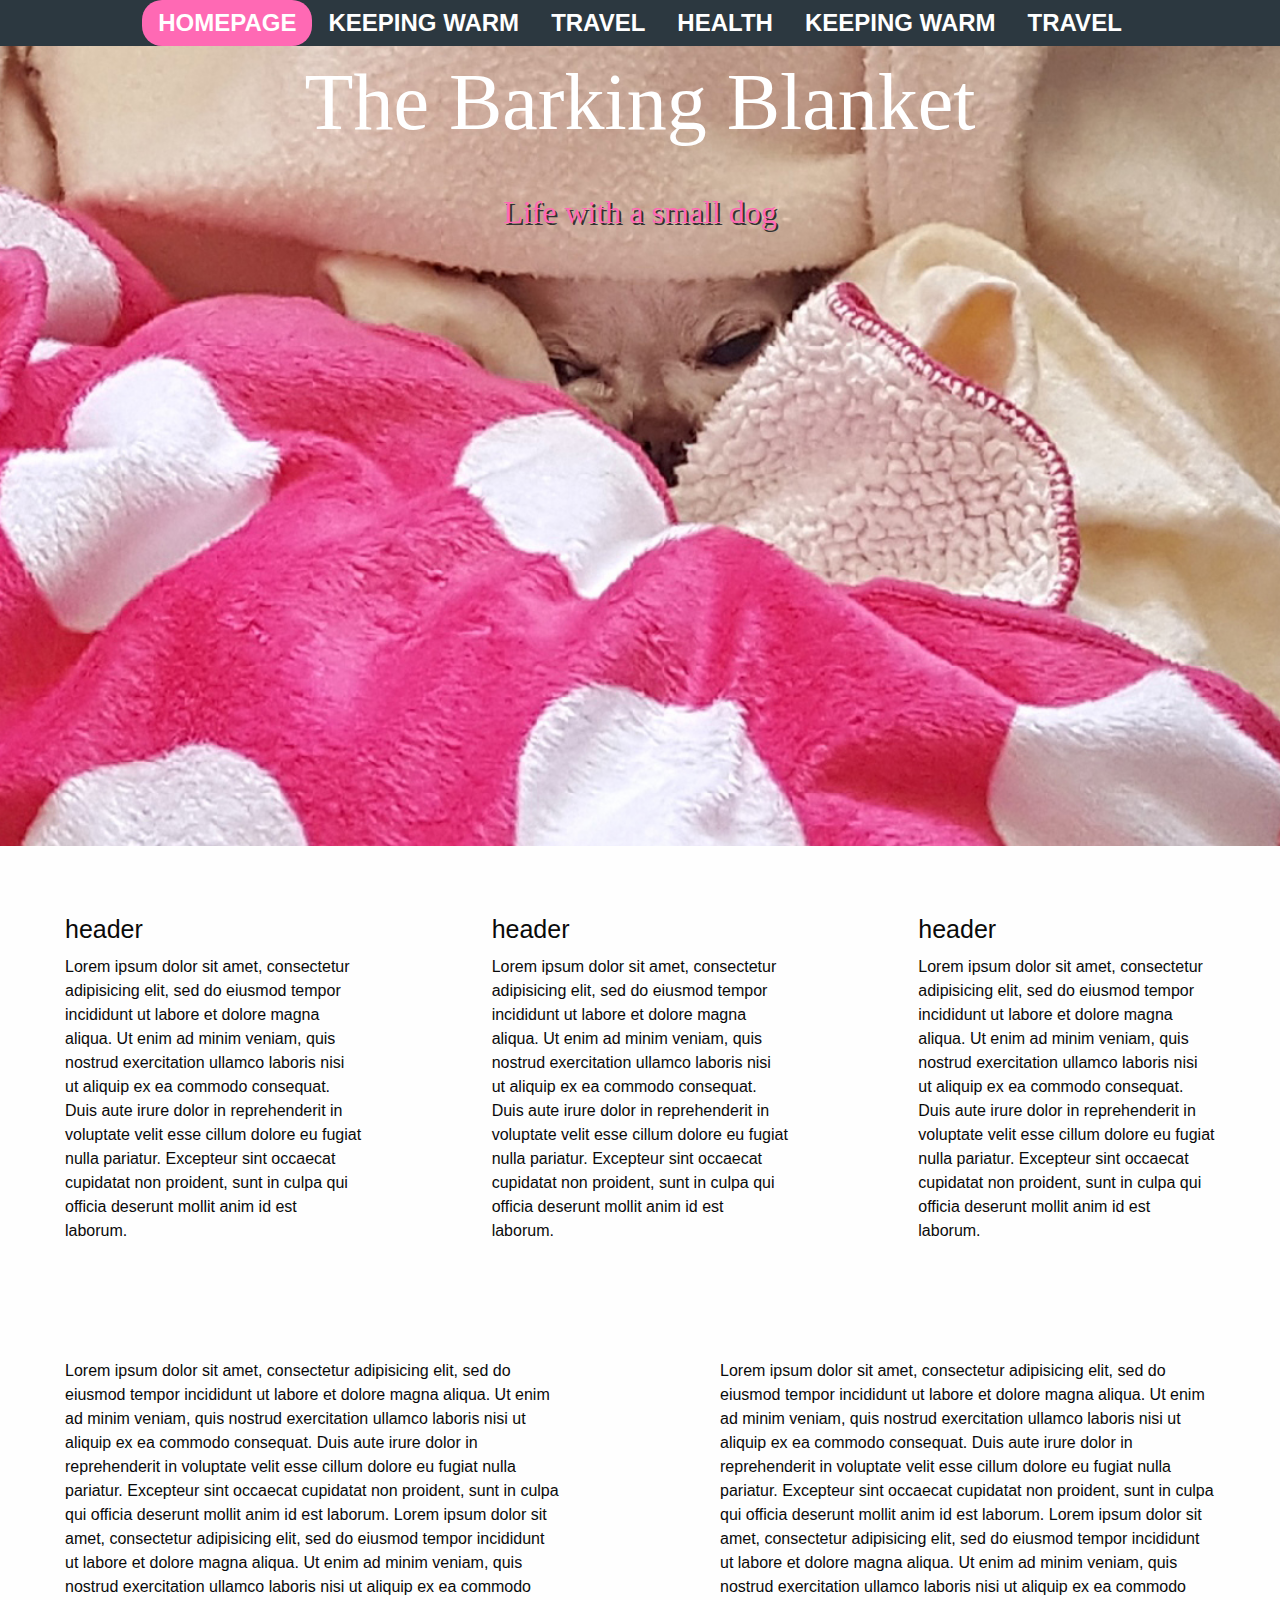
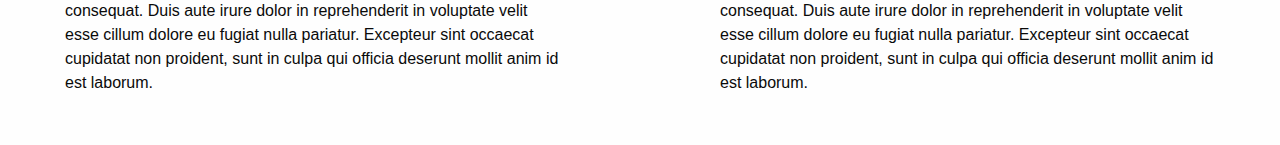
<file: index.html>
<!DOCTYPE html>
<html lang="en">

<head>

    <link rel="stylesheet" href="css/foundation.css">
    <meta charset="utf-8">
    <meta http-equiv="x-ua-compatible" content="ie=edge">
    <meta name="viewport" content="width=device-width, initial-scale=1.0">
    <title>Living with an apple head Chihuahua</title>
    <link rel="stylesheet" href="css/app.css">

</head>

<body>

    <div class="title-bar" data-responsive-toggle="mainNav" data-hide-for="medium">
        <button class="menu-icon" type="button" data-toggle="mainNav"></button>
        <div class="title-bar-title">Menu</div>
    </div>

    <div id="mainNav">


        <div class="top-bar-left">
            <ul class="menu align-center vertical medium-horizontal" data-dropdown-menu>
                <li class="active"><a href="index.html">HOMEPAGE</a></li>
                <li><a href="keepingwarm.html">KEEPING WARM</a></li>
                <li><a href="travel.html">TRAVEL</a></li>
                <li><a href="health.html">HEALTH</a></li>
                <li><a href="keepingwarm2.html">KEEPING WARM</a></li>
                <li><a href="keepingwarm3.html">TRAVEL</a></li>
            </ul>
        </div>

    </div>
    <div>

        <div>
            <nav class="headImg">
                <div>
                    <h1 class="overlay1">The Barking Blanket</h1><br>
                    <h3 class="overlay2">Life with a small dog</h3>
                </div>
            </nav>

        </div>
    </div>
    <div class="grid-x grid-padding-x">
        <div class="large-4 medium-4 small-12 cell">
            <div class="morePadding">
                <p>
                    <h4>header</h4>Lorem ipsum dolor sit amet, consectetur adipisicing elit, sed do eiusmod tempor incididunt ut labore et dolore magna aliqua. Ut enim ad minim veniam, quis nostrud exercitation ullamco laboris nisi ut aliquip ex ea commodo consequat.
                    Duis aute irure dolor in reprehenderit in voluptate velit esse cillum dolore eu fugiat nulla pariatur. Excepteur sint occaecat cupidatat non proident, sunt in culpa qui officia deserunt mollit anim id est laborum.</p>
            </div>
        </div>
        <div class="large-4 medium-4 small-12 cell">
            <div class="morePadding">
                <p>
                    <h4>header</h4>Lorem ipsum dolor sit amet, consectetur adipisicing elit, sed do eiusmod tempor incididunt ut labore et dolore magna aliqua. Ut enim ad minim veniam, quis nostrud exercitation ullamco laboris nisi ut aliquip ex ea commodo consequat.
                    Duis aute irure dolor in reprehenderit in voluptate velit esse cillum dolore eu fugiat nulla pariatur. Excepteur sint occaecat cupidatat non proident, sunt in culpa qui officia deserunt mollit anim id est laborum.</p>
            </div>
        </div>
        <div class="large-4 medium-4 small-12 cell">
            <div class="morePadding">
                <p>
                    <h4>header</h4>Lorem ipsum dolor sit amet, consectetur adipisicing elit, sed do eiusmod tempor incididunt ut labore et dolore magna aliqua. Ut enim ad minim veniam, quis nostrud exercitation ullamco laboris nisi ut aliquip ex ea commodo consequat.
                    Duis aute irure dolor in reprehenderit in voluptate velit esse cillum dolore eu fugiat nulla pariatur. Excepteur sint occaecat cupidatat non proident, sunt in culpa qui officia deserunt mollit anim id est laborum.</p>
            </div>
        </div>

        <div class="grid-x grid-padding-x grid-margin-x">
            <div class="large-6 medium-6 small-12 cell">
                <div class="morePadding">
                    Lorem ipsum dolor sit amet, consectetur adipisicing elit, sed do eiusmod tempor incididunt ut labore et dolore magna aliqua. Ut enim ad minim veniam, quis nostrud exercitation ullamco laboris nisi ut aliquip ex ea commodo consequat. Duis aute irure dolor
                    in reprehenderit in voluptate velit esse cillum dolore eu fugiat nulla pariatur. Excepteur sint occaecat cupidatat non proident, sunt in culpa qui officia deserunt mollit anim id est laborum. Lorem ipsum dolor sit amet, consectetur
                    adipisicing elit, sed do eiusmod tempor incididunt ut labore et dolore magna aliqua. Ut enim ad minim veniam, quis nostrud exercitation ullamco laboris nisi ut aliquip ex ea commodo consequat. Duis aute irure dolor in reprehenderit
                    in voluptate velit esse cillum dolore eu fugiat nulla pariatur. Excepteur sint occaecat cupidatat non proident, sunt in culpa qui officia deserunt mollit anim id est laborum.
                </div>
            </div>
            <div class="large-6 medium-6 small-12 cell grid-margin-x">
                <div class="morePadding">
                    Lorem ipsum dolor sit amet, consectetur adipisicing elit, sed do eiusmod tempor incididunt ut labore et dolore magna aliqua. Ut enim ad minim veniam, quis nostrud exercitation ullamco laboris nisi ut aliquip ex ea commodo consequat. Duis aute irure dolor
                    in reprehenderit in voluptate velit esse cillum dolore eu fugiat nulla pariatur. Excepteur sint occaecat cupidatat non proident, sunt in culpa qui officia deserunt mollit anim id est laborum. Lorem ipsum dolor sit amet, consectetur
                    adipisicing elit, sed do eiusmod tempor incididunt ut labore et dolore magna aliqua. Ut enim ad minim veniam, quis nostrud exercitation ullamco laboris nisi ut aliquip ex ea commodo consequat. Duis aute irure dolor in reprehenderit
                    in voluptate velit esse cillum dolore eu fugiat nulla pariatur. Excepteur sint occaecat cupidatat non proident, sunt in culpa qui officia deserunt mollit anim id est laborum.
                </div>
            </div>
        </div>

        <script src="js/vendor/jquery.js"></script>
        <script src="js/vendor/what-input.js"></script>
        <script src="js/vendor/foundation.js"></script>
        <script src="js/app.js"></script>
</body>

</html>
</file>
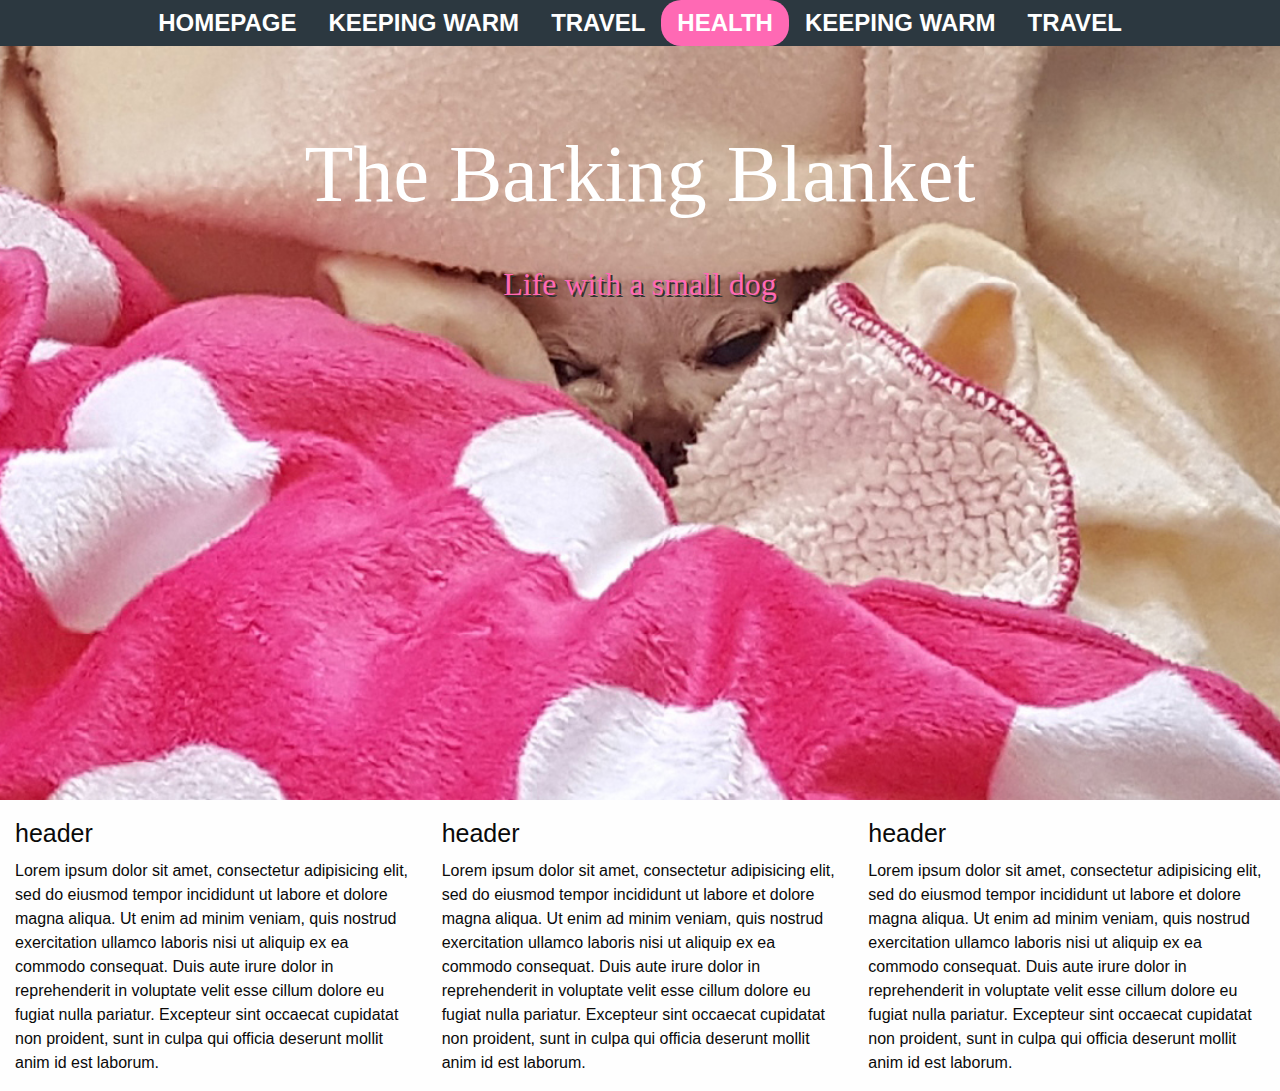
<file: health.html>
<!DOCTYPE html>
<html lang="en">

<head>

    <meta charset="utf-8">
    <meta http-equiv="x-ua-compatible" content="ie=edge">
    <meta name="viewport" content="width=device-width, initial-scale=1.0">
    <title>Living with an apple head Chihuahua</title>
    <link rel="stylesheet" href="css/foundation.css">
    <link rel="stylesheet" href="css/app.css">

</head>

<body>

    <div class="title-bar" data-responsive-toggle="mainNav" data-hide-for="medium">
        <button class="menu-icon" type="button" data-toggle="mainNav"></button>
        <div class="title-bar-title">Menu</div>
    </div>

    <div id="mainNav">

        <nav class="headImg">
            <div class="top-bar-left">

                <ul class="menu align-center vertical medium-horizontal" data-dropdown-menu>
                    <li><a href="index.html">HOMEPAGE</a></li>
                    <li><a href="keepingwarm.html">KEEPING WARM</a></li>
                    <li><a href="travel.html">TRAVEL</a></li>
                    <li class="active"><a href="health.html">HEALTH</a></li>
                    <li><a href="keepingwarm2.html">KEEPING WARM</a></li>
                    <li><a href="keepingwarm3.html">TRAVEL</a></li>
                </ul>

                <div>
                    <br><br><br>
                    <!-- really need to fix this-->
                    <h1 class="overlay1">The Barking Blanket</h1><br>
                    <h3 class="overlay2">Life with a small dog</h3>
                </div>

            </div>
        </nav>
    </div>
    <div class="grid-x grid-padding-x">
      <div class="large-4 medium-4 small-12 cell">
        <div>
          <p><h4>header</h4>Lorem ipsum dolor sit amet, consectetur adipisicing elit, sed do eiusmod tempor incididunt ut labore et dolore magna aliqua. Ut enim ad minim veniam, quis nostrud exercitation ullamco laboris nisi ut aliquip ex ea commodo consequat. Duis aute irure dolor in reprehenderit in voluptate velit esse cillum dolore eu fugiat nulla pariatur. Excepteur sint occaecat cupidatat non proident, sunt in culpa qui officia deserunt mollit anim id est laborum.</p>
        </div>
      </div>
      <div class="large-4 medium-4 small-12 cell">
        <div>
          <p><h4>header</h4>Lorem ipsum dolor sit amet, consectetur adipisicing elit, sed do eiusmod tempor incididunt ut labore et dolore magna aliqua. Ut enim ad minim veniam, quis nostrud exercitation ullamco laboris nisi ut aliquip ex ea commodo consequat. Duis aute irure dolor in reprehenderit in voluptate velit esse cillum dolore eu fugiat nulla pariatur. Excepteur sint occaecat cupidatat non proident, sunt in culpa qui officia deserunt mollit anim id est laborum.</p>
        </div>
      </div>
      <div class="large-4 medium-4 small-12 cell">
        <div>
          <p><h4>header</h4>Lorem ipsum dolor sit amet, consectetur adipisicing elit, sed do eiusmod tempor incididunt ut labore et dolore magna aliqua. Ut enim ad minim veniam, quis nostrud exercitation ullamco laboris nisi ut aliquip ex ea commodo consequat. Duis aute irure dolor in reprehenderit in voluptate velit esse cillum dolore eu fugiat nulla pariatur. Excepteur sint occaecat cupidatat non proident, sunt in culpa qui officia deserunt mollit anim id est laborum.</p>
        </div>
      </div>
    </div>

    <script src="js/vendor/jquery.js"></script>
    <script src="js/vendor/what-input.js"></script>
    <script src="js/vendor/foundation.js"></script>
    <script src="js/app.js"></script>
</body>

</html>
</file>
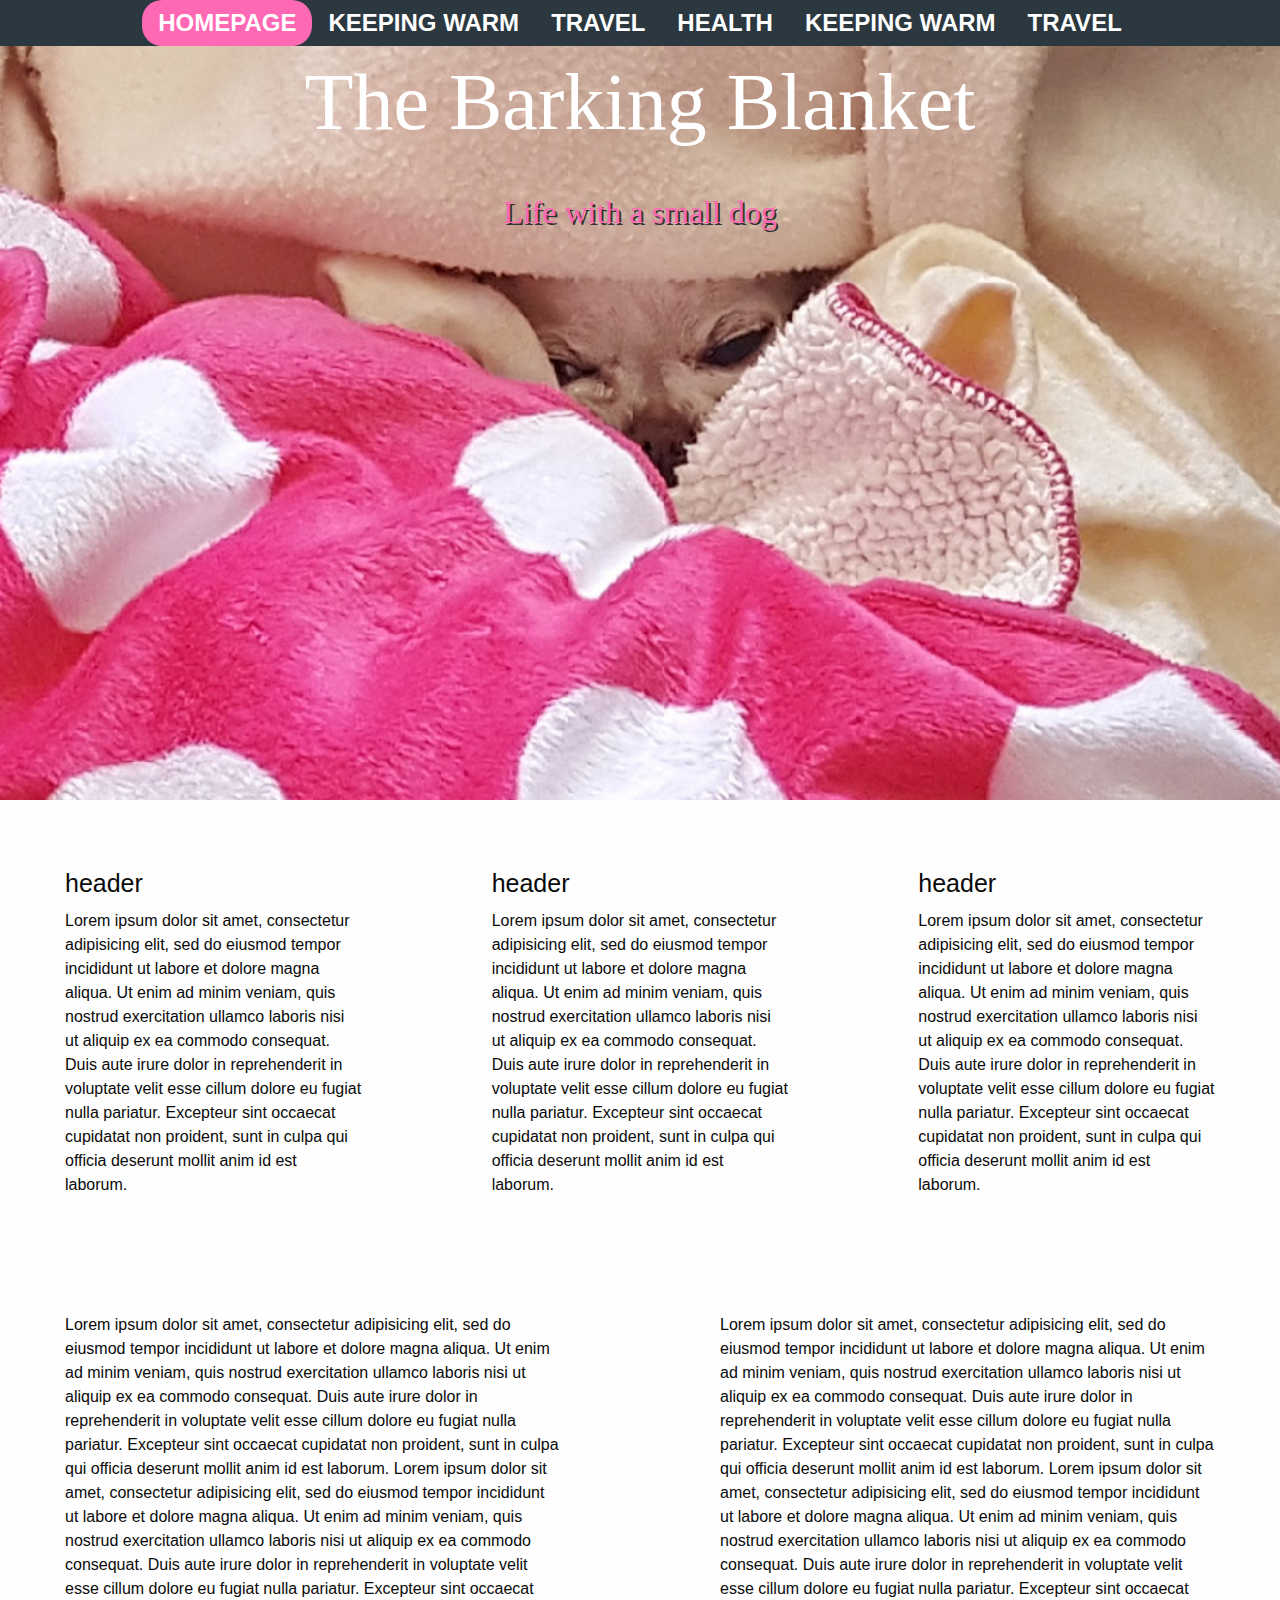
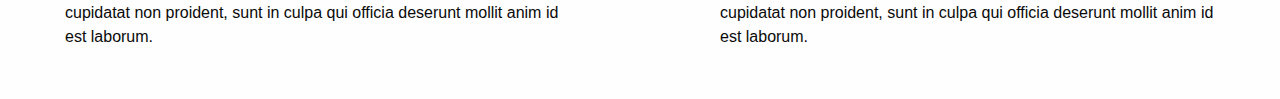
<file: index_bu.html>
<!DOCTYPE html>
<html lang="en">

<head>

    <link rel="stylesheet" href="css/foundation.css">
    <meta charset="utf-8">
    <meta http-equiv="x-ua-compatible" content="ie=edge">
    <meta name="viewport" content="width=device-width, initial-scale=1.0">
    <title>Living with an apple head Chihuahua</title>
    <link rel="stylesheet" href="css/app.css">

</head>

<body>

    <div class="title-bar" data-responsive-toggle="mainNav" data-hide-for="medium">
        <button class="menu-icon" type="button" data-toggle="mainNav"></button>
        <div class="title-bar-title">Menu</div>
    </div>

    <div id="mainNav">

        <nav class="headImg">
            <div class="top-bar-left">

                <ul class="menu align-center vertical medium-horizontal" data-dropdown-menu>
                    <li class="active"><a href="index.html">HOMEPAGE</a></li>
                    <li><a href="keepingwarm.html">KEEPING WARM</a></li>
                    <li><a href="travel.html">TRAVEL</a></li>
                    <li><a href="health.html">HEALTH</a></li>
                    <li><a href="keepingwarm2.html">KEEPING WARM</a></li>
                    <li><a href="keepingwarm3.html">TRAVEL</a></li>
                </ul>

                <div class="grid-x ">
                    <div class="cell">
                        <h1 class="overlay1">The Barking Blanket</h1><br>
                        <h3 class="overlay2">Life with a small dog</h3>
                    </div>
                </div>

            </div>
        </nav>
    </div>
    <div class="grid-x grid-padding-x">
        <div class="large-4 medium-4 small-12 cell">
            <div class="morePadding"><p>
                <h4>header</h4>Lorem ipsum dolor sit amet, consectetur adipisicing elit, sed do eiusmod tempor incididunt ut labore et dolore magna aliqua. Ut enim ad minim veniam, quis nostrud exercitation ullamco laboris nisi ut aliquip ex ea commodo consequat. Duis
                aute irure dolor in reprehenderit in voluptate velit esse cillum dolore eu fugiat nulla pariatur. Excepteur sint occaecat cupidatat non proident, sunt in culpa qui officia deserunt mollit anim id est laborum.</p>
            </div>
        </div>
        <div class="large-4 medium-4 small-12 cell">
            <div class="morePadding"><p>
                <h4>header</h4>Lorem ipsum dolor sit amet, consectetur adipisicing elit, sed do eiusmod tempor incididunt ut labore et dolore magna aliqua. Ut enim ad minim veniam, quis nostrud exercitation ullamco laboris nisi ut aliquip ex ea commodo consequat. Duis
                aute irure dolor in reprehenderit in voluptate velit esse cillum dolore eu fugiat nulla pariatur. Excepteur sint occaecat cupidatat non proident, sunt in culpa qui officia deserunt mollit anim id est laborum.</p>
            </div>
        </div>
        <div class="large-4 medium-4 small-12 cell">
            <div class="morePadding"><p>
                <h4>header</h4>Lorem ipsum dolor sit amet, consectetur adipisicing elit, sed do eiusmod tempor incididunt ut labore et dolore magna aliqua. Ut enim ad minim veniam, quis nostrud exercitation ullamco laboris nisi ut aliquip ex ea commodo consequat. Duis
                aute irure dolor in reprehenderit in voluptate velit esse cillum dolore eu fugiat nulla pariatur. Excepteur sint occaecat cupidatat non proident, sunt in culpa qui officia deserunt mollit anim id est laborum.</p>
            </div>
        </div>

        <div class="grid-x grid-padding-x grid-margin-x">
            <div class="large-6 medium-6 small-12 cell">
                <div class="morePadding">
                    Lorem ipsum dolor sit amet, consectetur adipisicing elit, sed do eiusmod tempor incididunt ut labore et dolore magna aliqua. Ut enim ad minim veniam, quis nostrud exercitation ullamco laboris nisi ut aliquip ex ea commodo consequat. Duis aute irure dolor
                    in reprehenderit in voluptate velit esse cillum dolore eu fugiat nulla pariatur. Excepteur sint occaecat cupidatat non proident, sunt in culpa qui officia deserunt mollit anim id est laborum. Lorem ipsum dolor sit amet, consectetur
                    adipisicing elit, sed do eiusmod tempor incididunt ut labore et dolore magna aliqua. Ut enim ad minim veniam, quis nostrud exercitation ullamco laboris nisi ut aliquip ex ea commodo consequat. Duis aute irure dolor in reprehenderit
                    in voluptate velit esse cillum dolore eu fugiat nulla pariatur. Excepteur sint occaecat cupidatat non proident, sunt in culpa qui officia deserunt mollit anim id est laborum.
                </div>
            </div>
            <div class="large-6 medium-6 small-12 cell grid-margin-x">
                <div class="morePadding">
                    Lorem ipsum dolor sit amet, consectetur adipisicing elit, sed do eiusmod tempor incididunt ut labore et dolore magna aliqua. Ut enim ad minim veniam, quis nostrud exercitation ullamco laboris nisi ut aliquip ex ea commodo consequat. Duis aute irure dolor
                    in reprehenderit in voluptate velit esse cillum dolore eu fugiat nulla pariatur. Excepteur sint occaecat cupidatat non proident, sunt in culpa qui officia deserunt mollit anim id est laborum. Lorem ipsum dolor sit amet, consectetur
                    adipisicing elit, sed do eiusmod tempor incididunt ut labore et dolore magna aliqua. Ut enim ad minim veniam, quis nostrud exercitation ullamco laboris nisi ut aliquip ex ea commodo consequat. Duis aute irure dolor in reprehenderit
                    in voluptate velit esse cillum dolore eu fugiat nulla pariatur. Excepteur sint occaecat cupidatat non proident, sunt in culpa qui officia deserunt mollit anim id est laborum.
                </div>
            </div>
        </div>

        <script src="js/vendor/jquery.js"></script>
        <script src="js/vendor/what-input.js"></script>
        <script src="js/vendor/foundation.js"></script>
        <script src="js/app.js"></script>
</body>

</html>
</file>
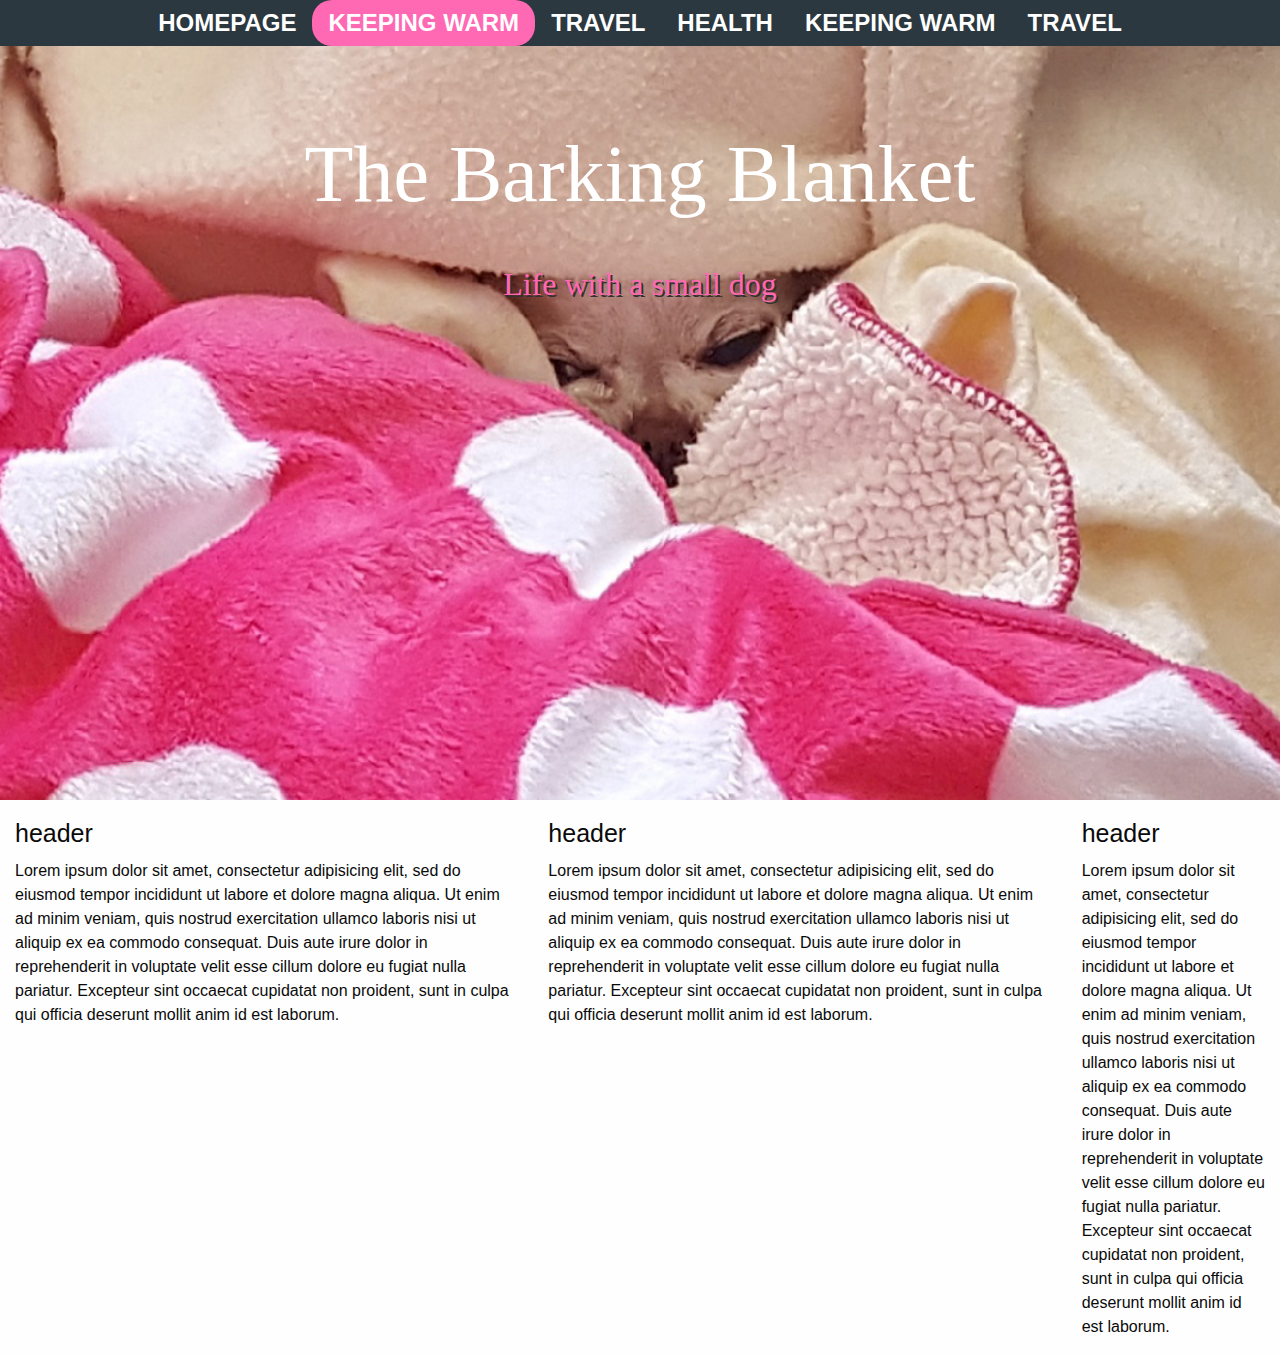
<file: keepingwarm.html>
<!DOCTYPE html>
<html lang="en">

<head>

    <meta charset="utf-8">
    <meta http-equiv="x-ua-compatible" content="ie=edge">
    <meta name="viewport" content="width=device-width, initial-scale=1.0">
    <title>Living with an apple head Chihuahua</title>
    <link rel="stylesheet" href="css/foundation.css">
    <link rel="stylesheet" href="css/app.css">

</head>

<body>

    <div class="title-bar" data-responsive-toggle="mainNav" data-hide-for="medium">
        <button class="menu-icon" type="button" data-toggle="mainNav"></button>
        <div class="title-bar-title">Menu</div>
    </div>

    <div id="mainNav">

        <nav class="headImg">
            <div class="top-bar-left">

                <ul class="menu align-center vertical medium-horizontal" data-dropdown-menu>
                    <li><a href="index.html">HOMEPAGE</a></li>
                    <li class="active"><a href="keepingwarm.html">KEEPING WARM</a></li>
                    <li><a href="travel.html">TRAVEL</a></li>
                    <li><a href="health.html">HEALTH</a></li>
                    <li><a href="keepingwarm2.html">KEEPING WARM</a></li>
                    <li><a href="keepingwarm3.html">TRAVEL</a></li>
                </ul>

                <div>
                    <br><br><br>
                    <!-- really need to fix this-->
                    <h1 class="overlay1">The Barking Blanket</h1><br>
                    <h3 class="overlay2">Life with a small dog</h3>
                </div>

            </div>
        </nav>
    </div>
    <div class="grid-x grid-padding-x">
      <div class="large-5 medium-5 small-12 cell">
        <div>
          <p><h4>header</h4>Lorem ipsum dolor sit amet, consectetur adipisicing elit, sed do eiusmod tempor incididunt ut labore et dolore magna aliqua. Ut enim ad minim veniam, quis nostrud exercitation ullamco laboris nisi ut aliquip ex ea commodo consequat. Duis aute irure dolor in reprehenderit in voluptate velit esse cillum dolore eu fugiat nulla pariatur. Excepteur sint occaecat cupidatat non proident, sunt in culpa qui officia deserunt mollit anim id est laborum.</p>
        </div>
      </div>
      <div class="large-5 medium-5 small-12 cell">
        <div>
          <p><h4>header</h4>Lorem ipsum dolor sit amet, consectetur adipisicing elit, sed do eiusmod tempor incididunt ut labore et dolore magna aliqua. Ut enim ad minim veniam, quis nostrud exercitation ullamco laboris nisi ut aliquip ex ea commodo consequat. Duis aute irure dolor in reprehenderit in voluptate velit esse cillum dolore eu fugiat nulla pariatur. Excepteur sint occaecat cupidatat non proident, sunt in culpa qui officia deserunt mollit anim id est laborum.</p>
        </div>
      </div>
      <div class="large-2 medium-2 small-12 cell">
        <div>
          <p><h4>header</h4>Lorem ipsum dolor sit amet, consectetur adipisicing elit, sed do eiusmod tempor incididunt ut labore et dolore magna aliqua. Ut enim ad minim veniam, quis nostrud exercitation ullamco laboris nisi ut aliquip ex ea commodo consequat. Duis aute irure dolor in reprehenderit in voluptate velit esse cillum dolore eu fugiat nulla pariatur. Excepteur sint occaecat cupidatat non proident, sunt in culpa qui officia deserunt mollit anim id est laborum.</p>
        </div>
      </div>
    </div>

    <script src="js/vendor/jquery.js"></script>
    <script src="js/vendor/what-input.js"></script>
    <script src="js/vendor/foundation.js"></script>
    <script src="js/app.js"></script>
</body>

</html>
</file>
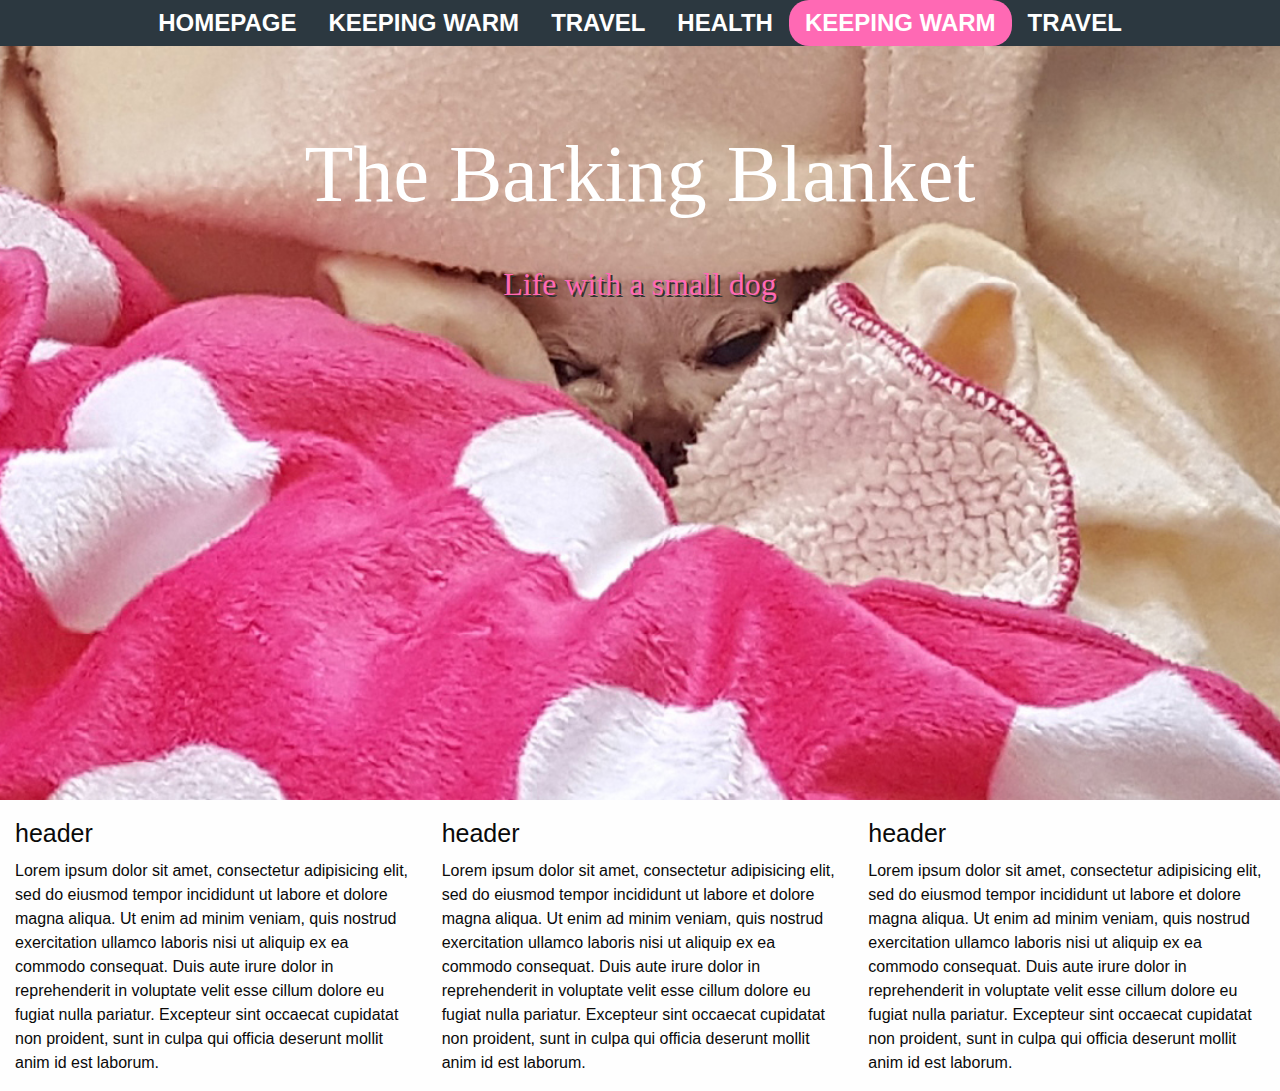
<file: keepingwarm2.html>
<!DOCTYPE html>
<html lang="en">

<head>

    <meta charset="utf-8">
    <meta http-equiv="x-ua-compatible" content="ie=edge">
    <meta name="viewport" content="width=device-width, initial-scale=1.0">
    <title>Living with an apple head Chihuahua</title>
    <link rel="stylesheet" href="css/foundation.css">
    <link rel="stylesheet" href="css/app.css">

</head>

<body>

    <div class="title-bar" data-responsive-toggle="mainNav" data-hide-for="medium">
        <button class="menu-icon" type="button" data-toggle="mainNav"></button>
        <div class="title-bar-title">Menu</div>
    </div>

    <div id="mainNav">

        <nav class="headImg">
            <div class="top-bar-left">

                <ul class="menu align-center vertical medium-horizontal" data-dropdown-menu>
                    <li><a href="index.html">HOMEPAGE</a></li>
                    <li><a href="keepingwarm.html">KEEPING WARM</a></li>
                    <li><a href="travel.html">TRAVEL</a></li>
                    <li><a href="health.html">HEALTH</a></li>
                    <li class="active"><a href="keepingwarm2.html">KEEPING WARM</a></li>
                    <li><a href="keepingwarm3.html">TRAVEL</a></li>
                </ul>

                <div>
                    <br><br><br>
                    <!-- really need to fix this-->
                    <h1 class="overlay1">The Barking Blanket</h1><br>
                    <h3 class="overlay2">Life with a small dog</h3>
                </div>

            </div>
        </nav>
    </div>
    <div class="grid-x grid-padding-x">
      <div class="large-4 medium-4 small-12 cell">
        <div>
          <p><h4>header</h4>Lorem ipsum dolor sit amet, consectetur adipisicing elit, sed do eiusmod tempor incididunt ut labore et dolore magna aliqua. Ut enim ad minim veniam, quis nostrud exercitation ullamco laboris nisi ut aliquip ex ea commodo consequat. Duis aute irure dolor in reprehenderit in voluptate velit esse cillum dolore eu fugiat nulla pariatur. Excepteur sint occaecat cupidatat non proident, sunt in culpa qui officia deserunt mollit anim id est laborum.</p>
        </div>
      </div>
      <div class="large-4 medium-4 small-12 cell">
        <div>
          <p><h4>header</h4>Lorem ipsum dolor sit amet, consectetur adipisicing elit, sed do eiusmod tempor incididunt ut labore et dolore magna aliqua. Ut enim ad minim veniam, quis nostrud exercitation ullamco laboris nisi ut aliquip ex ea commodo consequat. Duis aute irure dolor in reprehenderit in voluptate velit esse cillum dolore eu fugiat nulla pariatur. Excepteur sint occaecat cupidatat non proident, sunt in culpa qui officia deserunt mollit anim id est laborum.</p>
        </div>
      </div>
      <div class="large-4 medium-4 small-12 cell">
        <div>
          <p><h4>header</h4>Lorem ipsum dolor sit amet, consectetur adipisicing elit, sed do eiusmod tempor incididunt ut labore et dolore magna aliqua. Ut enim ad minim veniam, quis nostrud exercitation ullamco laboris nisi ut aliquip ex ea commodo consequat. Duis aute irure dolor in reprehenderit in voluptate velit esse cillum dolore eu fugiat nulla pariatur. Excepteur sint occaecat cupidatat non proident, sunt in culpa qui officia deserunt mollit anim id est laborum.</p>
        </div>
      </div>
    </div>

    <script src="js/vendor/jquery.js"></script>
    <script src="js/vendor/what-input.js"></script>
    <script src="js/vendor/foundation.js"></script>
    <script src="js/app.js"></script>
</body>

</html>
</file>
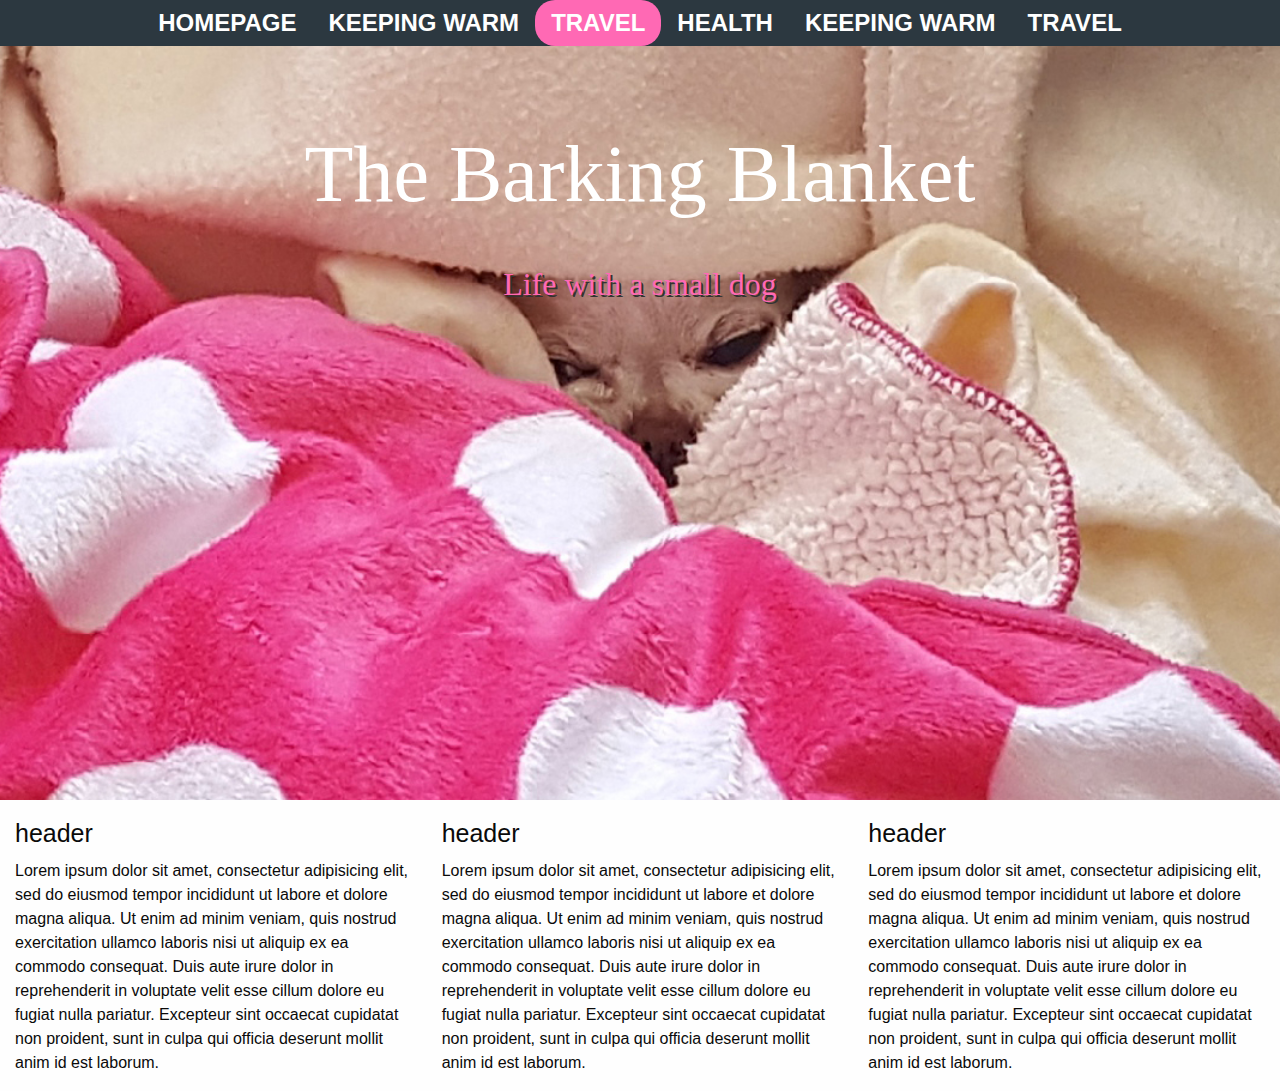
<file: travel.html>
<!DOCTYPE html>
<html lang="en">

<head>

    <meta charset="utf-8">
    <meta http-equiv="x-ua-compatible" content="ie=edge">
    <meta name="viewport" content="width=device-width, initial-scale=1.0">
    <title>Living with an apple head Chihuahua</title>
    <link rel="stylesheet" href="css/foundation.css">
    <link rel="stylesheet" href="css/app.css">

</head>

<body>

    <div class="title-bar" data-responsive-toggle="mainNav" data-hide-for="medium">
        <button class="menu-icon" type="button" data-toggle="mainNav"></button>
        <div class="title-bar-title">Menu</div>
    </div>

    <div id="mainNav">

        <nav class="headImg">
            <div class="top-bar-left">

                <ul class="menu align-center vertical medium-horizontal" data-dropdown-menu>
                    <li><a href="index.html">HOMEPAGE</a></li>
                    <li><a href="keepingwarm.html">KEEPING WARM</a></li>
                    <li class="active"><a href="travel.html">TRAVEL</a></li>
                    <li><a href="health.html">HEALTH</a></li>
                    <li><a href="keepingwarm2.html">KEEPING WARM</a></li>
                    <li><a href="keepingwarm3.html">TRAVEL</a></li>
                </ul>

                <div>
                    <br><br><br>
                    <!-- really need to fix this-->
                    <h1 class="overlay1">The Barking Blanket</h1><br>
                    <h3 class="overlay2">Life with a small dog</h3>
                </div>

            </div>
        </nav>
    </div>
    <div class="grid-x grid-padding-x">
      <div class="large-4 medium-4 small-12 cell">
        <div>
          <p><h4>header</h4>Lorem ipsum dolor sit amet, consectetur adipisicing elit, sed do eiusmod tempor incididunt ut labore et dolore magna aliqua. Ut enim ad minim veniam, quis nostrud exercitation ullamco laboris nisi ut aliquip ex ea commodo consequat. Duis aute irure dolor in reprehenderit in voluptate velit esse cillum dolore eu fugiat nulla pariatur. Excepteur sint occaecat cupidatat non proident, sunt in culpa qui officia deserunt mollit anim id est laborum.</p>
        </div>
      </div>
      <div class="large-4 medium-4 small-12 cell">
        <div>
          <p><h4>header</h4>Lorem ipsum dolor sit amet, consectetur adipisicing elit, sed do eiusmod tempor incididunt ut labore et dolore magna aliqua. Ut enim ad minim veniam, quis nostrud exercitation ullamco laboris nisi ut aliquip ex ea commodo consequat. Duis aute irure dolor in reprehenderit in voluptate velit esse cillum dolore eu fugiat nulla pariatur. Excepteur sint occaecat cupidatat non proident, sunt in culpa qui officia deserunt mollit anim id est laborum.</p>
        </div>
      </div>
      <div class="large-4 medium-4 small-12 cell">
        <div>
          <p><h4>header</h4>Lorem ipsum dolor sit amet, consectetur adipisicing elit, sed do eiusmod tempor incididunt ut labore et dolore magna aliqua. Ut enim ad minim veniam, quis nostrud exercitation ullamco laboris nisi ut aliquip ex ea commodo consequat. Duis aute irure dolor in reprehenderit in voluptate velit esse cillum dolore eu fugiat nulla pariatur. Excepteur sint occaecat cupidatat non proident, sunt in culpa qui officia deserunt mollit anim id est laborum.</p>
        </div>
      </div>
    </div>

    <script src="js/vendor/jquery.js"></script>
    <script src="js/vendor/what-input.js"></script>
    <script src="js/vendor/foundation.js"></script>
    <script src="js/app.js"></script>
</body>

</html>
</file>
<file: css/app.css>
@import url('https://fonts.googleapis.com/css?family=Oswald|Ubuntu+Condensed');

.morePadding{
    padding: 50px;
    /*border: solid 1px black;*/

}
.headImg {
    background: url(../images/appleHeadChihuahua2.jpg)no-repeat top;
    height: 800px;
    background-attachment: fixed;
    background-size: cover;
}
.introtxt{
    color:black;
    text-align: center;
    padding-top: 100px;
    font-family: 'Ubuntu Condensed', sans-serif;
}

.menu{
    background-color: rgb(44, 56, 64);
}
.overlay1{
    font-family: 'Ubuntu Condensed';
    color:white;
    text-align: center;
    font-size: 5rem;
}
.overlay2{
    font-family: 'Ubuntu Condensed';
    color:rgb(255,105,180);
    text-align: center;
    text-shadow: 2px 2px rgb(50,50,50);
    font-size: 2rem;

}


a:link {
    color: white;
    font-family: 'Ubuntu Condensed', sans-serif;
    font-size: 1.5em;
    font-weight: bold;
    text-transform: uppercase;
    text-decoration: none;

}
a:visited{
    color:white
}
a:hover {

    color: rgb(255,105,180);
}
.menu .active > a {
background: rgb(255,105,180);
color: white;
border-radius: 20px;
}
</file>
